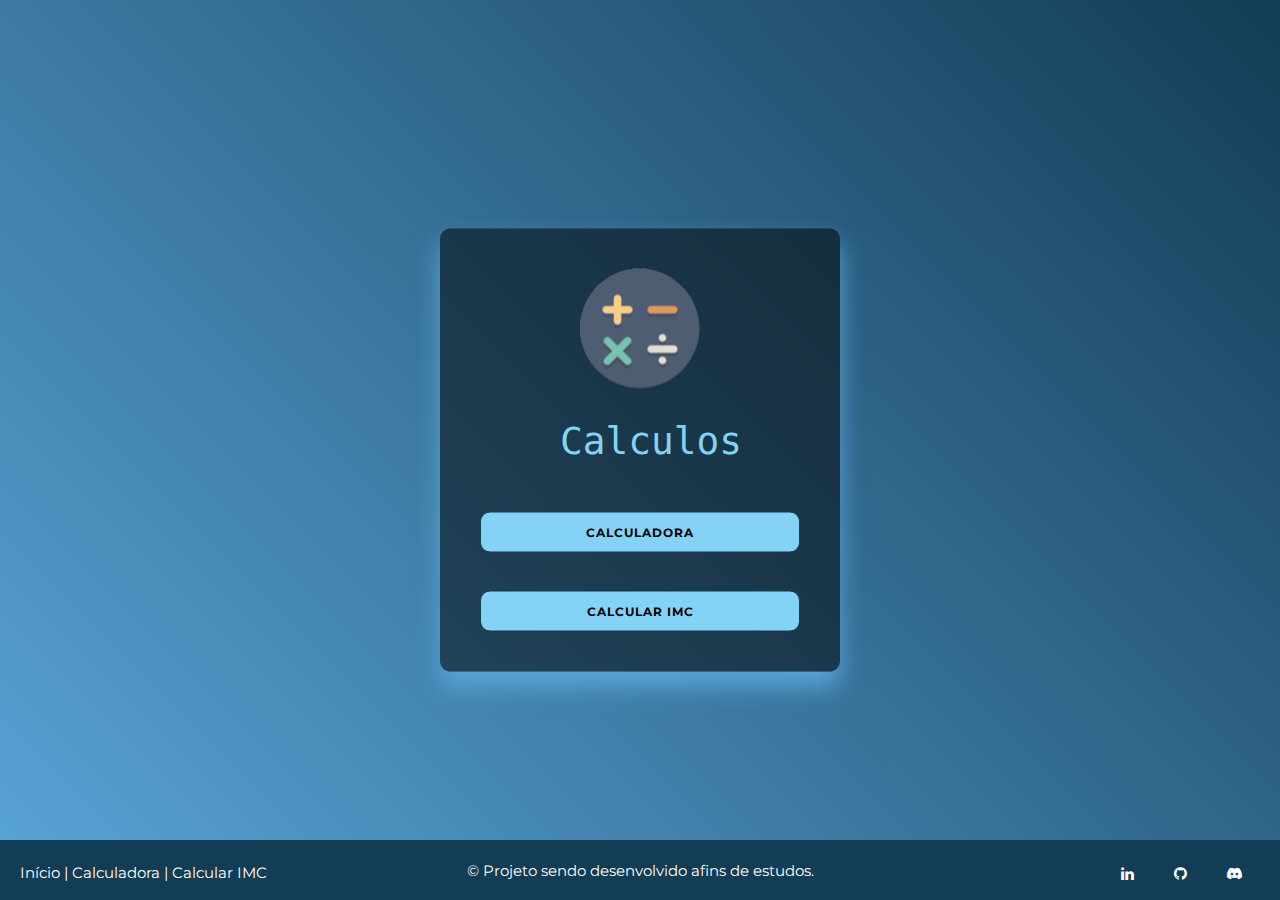
<file: index.html>
<!--   #=------------------------=------------------------=#   -->
<!--   #                 • Calculos                        #   -->
<!--   #                                                   #   -->
<!--   #      • Projeto com funções de calculos sendo      #   -->
<!--   #      • desenvolvido para afins de estudos.        #   -->
<!--   #      • Autor:  Ricardo Rodrigues                  #   -->
<!--   #                                                   #   -->
<!--   #                 • Contato                         #   -->
<!--   #                                                   #   -->
<!--   #      • Discord:  HunTer#1594                      #   -->
<!--   #      • Email:  ricardo272530@gmail.com            #   -->
<!--   #=------------------------=------------------------=#   -->

<!DOCTYPE html>
<html lang="pt-BR">

<head>
    <meta charset="UTF-8">
    <title>Projeto | Calculos</title>
    <link rel="stylesheet" type="text/css" href="/index-style/style.css">
    <link rel="shortcut icon" href="/image/favicon.png" type="image/x-icon">
    <link rel='stylesheet' href='https://cdnjs.cloudflare.com/ajax/libs/font-awesome/4.7.0/css/font-awesome.min.css'>
    <link rel="stylesheet" href="https://cdn.jsdelivr.net/npm/bootstrap-icons@1.7.2/font/bootstrap-icons.css">

</head>

<body>
    <div class="box">
        <a class="box-logo" href="/index.html"></a>
        <div class="box-title">
            Calculos
        </div><br>
        <form>
            <div>
                <a class="buttons" href="/projects/calculator/index.html">Calculadora</a>
            </div></br></br>
            <a class="buttons" href="/projects/calculator-imc/index.html">Calcular IMC</a>
    </div>
    </form>

    <footer>
        <div class="footer-text">
            © Projeto sendo desenvolvido afins de estudos.
        </div>
        <div class="footer-left">
            <a class="footer-custom" href="/index.html" title="Início do projeto">Início</a>
            <a> | </a>
            <a class="footer-custom" href="/projects/calculator/index.html" title="Calculadora">Calculadora</a>
            <a> | </a>
            <a class="footer-custom" href="/projects/calculator-imc/index.html" title="Calculadora de IMC">Calcular IMC</a>
        </div>
        <div class="footer-right">
            <a href="https://www.linkedin.com/in/ricardo-rodrigues-2a1930251/" target="_blank" title="Perfil Linkedin"><i class="fa fa-linkedin footer-icon-custom" ></i></a>
            <a href="https://github.com/Ricardo-Rodrigues0" target="_blank" title="Perfil GitHub"><i class="fa fa-github footer-icon-custom"></i></a>
            <a href="https://discord.com/users/719956528462954618" target="_blank" title="Perfil Discord"><i class="bi bi-discord footer-icon-custom"></i></a>
        </div>
    </footer>
</body>

</html>
</file>
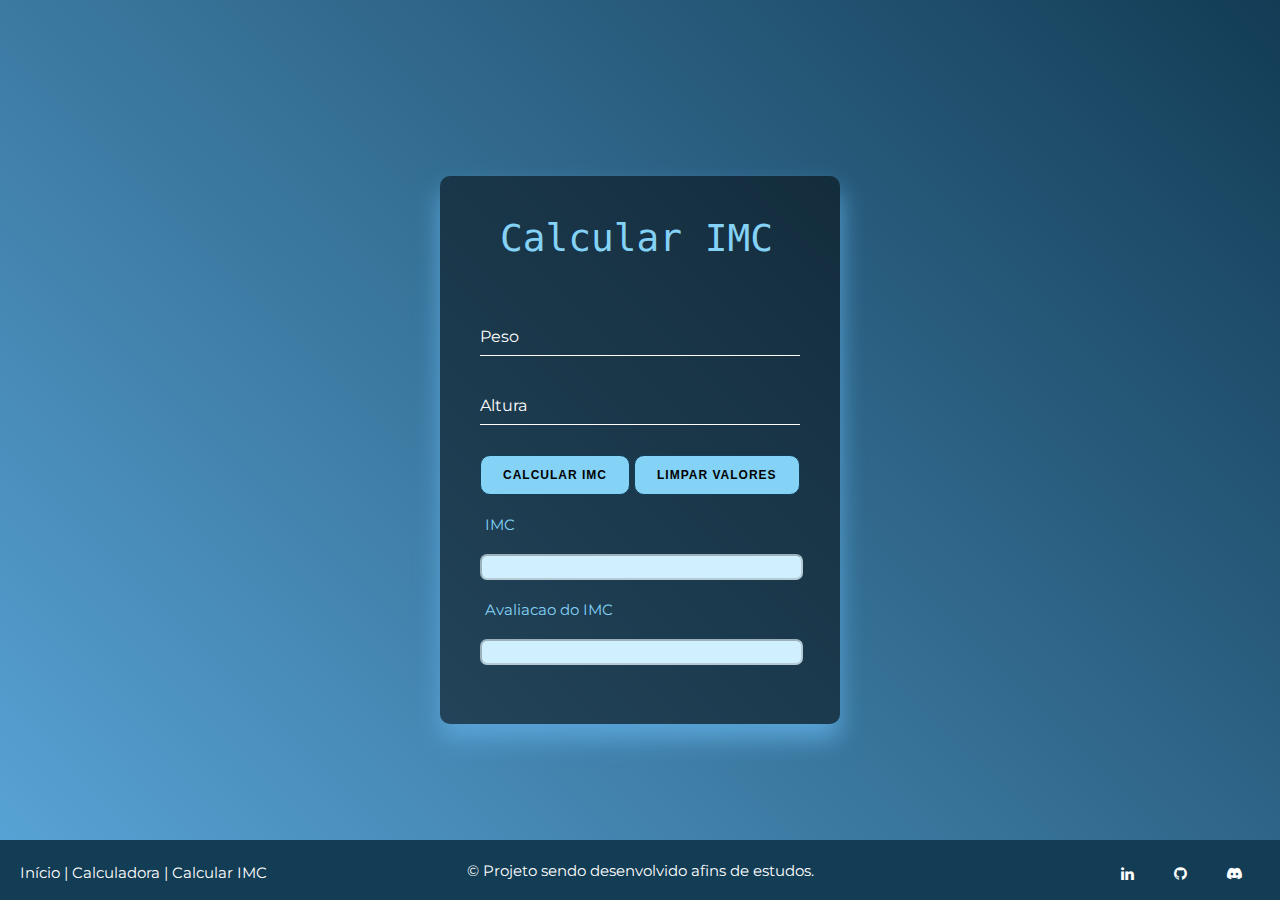
<file: projects/calculator-imc/index.html>
<!DOCTYPE html>
<html lang="pt-BR">

<head>
    <meta charset="UTF-8">
    <title>Projeto | Calcular IMC</title>
    <link rel="stylesheet" type="text/css" href="/projects/calculator-imc/style/style.css">
    <link rel="shortcut icon" href="/projects/calculator-imc/image/favicon.png" type="image/x-icon">
    <link rel='stylesheet' href='https://cdnjs.cloudflare.com/ajax/libs/font-awesome/4.7.0/css/font-awesome.min.css'>
    <link rel="stylesheet" href="https://cdn.jsdelivr.net/npm/bootstrap-icons@1.7.2/font/bootstrap-icons.css">
    <script src="/projects/calculator-imc/javascript/script.js"></script>

</head>

<body>
    <div class="box">
        <div class="box-title">
            Calcular IMC
        </div><br><br><br>
        <form name="form" id="form">
            <div class="user-box">
                <input type="number" name="peso" oninput="maxLen(this)" required>
                <label>Peso</label>
            </div>
            <div class="user-box">
                <input type="number" name="alt" oninput="maxLen(this)" required>
                <label>Altura</label>
            </div>

            <input class="buttons" type="button" value="Calcular IMC" onclick="calcularIMC()" name="button">
            <input class="buttons" type="reset" value="Limpar Valores">
            <p class="box-text">IMC</p>
            <input class="imc2" type="Text" name="massacor" id="massacor" disabled>
            <p class="box-text">Avaliacao do IMC</p>
            <input class="imc2" type="Text" name="comment" id="comment" disabled>
            <br>
            <br>
    </div>
    </form>

    <footer>
        <div class="footer-text">
            © Projeto sendo desenvolvido afins de estudos.
        </div>
        <div class="footer-left">
            <a class="footer-custom" href="/index.html">Início</a>
            <a> | </a>
            <a class="footer-custom" href="/projects/calculator/index.html">Calculadora</a>
            <a> | </a>
            <a class="footer-custom" href="/projects/calculator-imc/index.html">Calcular IMC</a>
        </div>
        <div class="footer-right">
            <a href="https://www.linkedin.com/in/ricardo-rodrigues-2a1930251/"><i
                    class="fa fa-linkedin footer-icon-custom"></i></a>
            <a href="https://github.com/Ricardo-Rodrigues0"><i class="fa fa-github footer-icon-custom"></i></a>
            <a href="https://discord.com/users/719956528462954618"><i class="bi bi-discord footer-icon-custom"></i></a>
        </div>
    </footer>
</body>

</html>
</file>
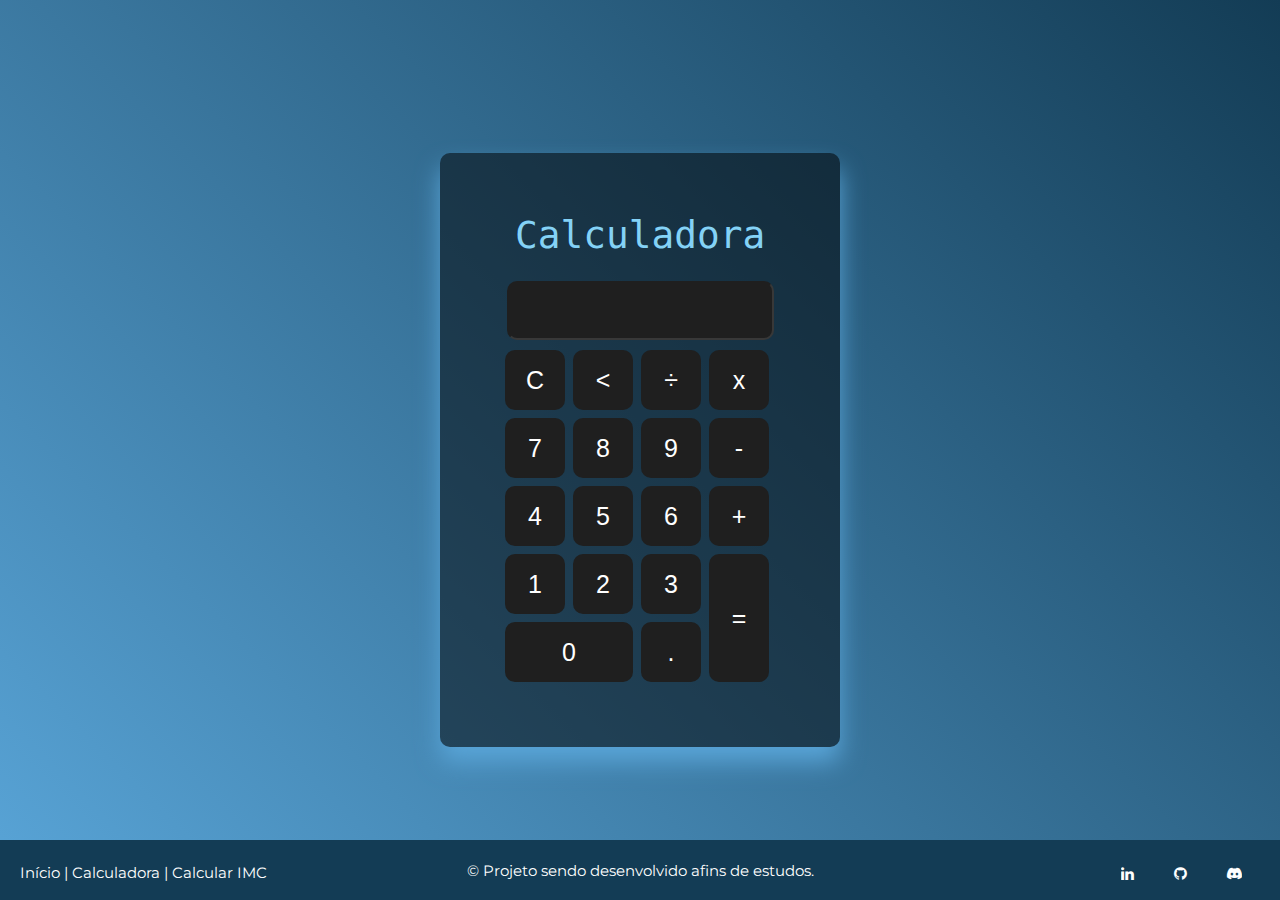
<file: projects/calculator/index.html>
<!DOCTYPE html>
<html lang="pt-BR">

<head>
    <meta charset="UTF-8">
    <title>Projeto | Calculadora</title>
    <link rel="stylesheet" href="/projects/calculator/style/style.css">
    <link rel="shortcut icon" href="/projects/calculator/image/favicon.png" type="image/x-icon">
    <link rel='stylesheet' href='https://cdnjs.cloudflare.com/ajax/libs/font-awesome/4.7.0/css/font-awesome.min.css'>
    <link rel="stylesheet" href="https://cdn.jsdelivr.net/npm/bootstrap-icons@1.7.2/font/bootstrap-icons.css">
    <script src="/projects/calculator/javascript/script.js"></script>
</head>

<body>
    <div class="fundo">
        <div class="box">
            <div class="box-title">
                Calculadora
            </div><br>
            <input id="resultado" disabled></input>
            <table>
                <tr>
                    <td><button class="botao" onclick="clean()">C</td>
                    <td><button class="botao" onclick="back()"><</td>
                    <td><button class="botao" onclick="insert('/')">÷</button></td>
                    <td><button class="botao" onclick="insert('*')">x</button></td>
                </tr>
                <tr>
                    <td><button class="botao" onclick="insert('7')">7</button></td>
                    <td><button class="botao" onclick="insert('8')">8</button></td>
                    <td><button class="botao" onclick="insert('9')">9</button></td>
                    <td><button class="botao" onclick="insert('-')">-</button></td>
                </tr>
                <tr>
                    <td><button class="botao" onclick="insert('4')">4</button></td>
                    <td><button class="botao" onclick="insert('5')">5</button></td>
                    <td><button class="botao" onclick="insert('6')">6</button></td>
                    <td><button class="botao" onclick="insert('+')">+</button></td>
                </tr>
                <tr>
                    <td><button class="botao" onclick="insert('1')">1</button></td>
                    <td><button class="botao" onclick="insert('2')">2</button></td>
                    <td><button class="botao" onclick="insert('3')">3</button></td>
                    <td rowspan="2"><button class="botao" style="height: 128px;" onclick="calcular()">=</button></td>
                </tr>
                <tr>
                    <td colspan="2"><button class="botao" style="width: 128px;" onclick="insert('0')">0</button></td>
                    <td><button class="botao" onclick="insert('.')">.</button></td>
                </tr>
            </table>
        </div>
    </div>

    <footer>
        <div class="footer-text">
            © Projeto sendo desenvolvido afins de estudos.
        </div>
        <div class="footer-left">
            <a class="footer-custom" href="/index.html">Início</a>
            <a> | </a>
            <a class="footer-custom" href="/projects/calculator/index.html">Calculadora</a>
            <a> | </a>
            <a class="footer-custom" href="/projects/calculator-imc/index.html">Calcular IMC</a>
        </div>
        <div class="footer-right">
            <a href="https://www.linkedin.com/in/ricardo-rodrigues-2a1930251/"><i class="fa fa-linkedin footer-icon-custom"></i></a>
            <a href="https://github.com/Ricardo-Rodrigues0"><i class="fa fa-github footer-icon-custom"></i></a>
            <a href="https://discord.com/users/719956528462954618"><i class="bi bi-discord footer-icon-custom"></i></a>
        </div>
    </footer>
</body>

</html>
</file>
<file: index-style/style.css>
@import url('https://fonts.googleapis.com/css?family=Montserrat:400,800');

html {
    height: 100%;
}

body {
    font-family: 'Montserrat', sans-serif;
    background: #ffffff;
    display: flex;
    flex-direction: column;
    justify-content: center;
    align-items: center;
    height: 100vh;
    margin: -20px 0 50px;
    background-image: linear-gradient(45deg, rgb(89, 165, 216), rgb(19, 60, 85));
}

.box {
    position: absolute;
    top: 50%;
    left: 50%;
    width: 400px;
    padding: 40px;
    transform: translate(-50%, -50%);
    background: rgba(0, 0, 0, .5);
    box-sizing: border-box;
    box-shadow: 0 15px 25px rgb(89, 165, 216);
    border-radius: 10px;
}

.box-logo {
    display: flex;
    width: 120px;
    height: 120px;
    border-radius: 20%;
    margin: 0 auto;
    background-image: url("../image/logo.png");
}

.box-title {
    width: 14ch;
    animation: typing 2s steps(40);
    color: #84D2F6;
    white-space: nowrap;
    margin: 30px 80px;
    overflow: hidden;
    font-family: monospace;
    font-size: 1cm;
}

@keyframes typing {
    from {
        width: 0
    }
}

.buttons {
    border-radius: 10px;
    border: 1px solid #133C55;
    background: #84D2F6;
    color: rgb(0, 0, 0);
    font-size: 12px;
    text-decoration: none;
    display: flex;
    justify-content: center;
    align-items: center;
    font-weight: bold;
    padding: 12px 45px;
    letter-spacing: 1px;
    text-transform: uppercase;
    transition: transform 80ms ease-in;
}

.buttons:hover {
    border-radius: 10px;
    border: 1px solid #133C55;
    background: #84D2F6;
    color: rgb(0, 0, 0);
    font-size: 12px;
    display: flex;
    justify-content: center;
    align-items: center;
    font-weight: bold;
    padding: 13px 46px;
    letter-spacing: 1px;
    text-transform: uppercase;
    transition: transform 80ms ease-in;
}

footer {
    position: absolute;
    bottom: 0;
    background-color: #133C55;
    color: #FFF;
    width: 100%;
    height: 60px;
    font-family: 'Montserrat', sans-serif;
    font-size: 15px;
    text-align: center;
    line-height: 50px;
}

.footer-text {
    position: absolute;
    width: 100%;
    top: 10%;
}

.footer-custom {
    color: rgb(255, 255, 255);
    text-decoration: none;
}

.footer-custom:hover {
    color: #84D2F6;
    text-decoration: underline;
}

.footer-left {
    position: absolute;
    margin: 20px;
    top: -20%;
    left: 0%;
}

.footer-right {
    position: absolute;
    margin: 20px;
    top: -20%;
    right: 0%;
}

.footer-icon-custom {
    color: rgb(255, 255, 255);
    margin: 10px;
    padding: 8px 8px;
}

.footer-icon-custom:hover {
    color: #84D2F6;
}
</file>
<file: projects/calculator-imc/style/style.css>
@import url('https://fonts.googleapis.com/css?family=Montserrat:400,800');

html {
    height: 100%;
}

body {
    font-family: 'Montserrat', sans-serif;
    background: #ffffff;
    display: flex;
    flex-direction: column;
    justify-content: center;
    align-items: center;
    height: 100vh;
    margin: -20px 0 50px;
    background-image: linear-gradient(45deg, rgb(89, 165, 216), rgb(19, 60, 85));
}

.box {
    position: absolute;
    top: 50%;
    left: 50%;
    width: 400px;
    padding: 40px;
    transform: translate(-50%, -50%);
    background: rgba(0, 0, 0, .5);
    box-sizing: border-box;
    box-shadow: 0 15px 25px rgb(89, 165, 216);
    border-radius: 10px;
}

.box .user-box {
    position: relative;
}

.box .user-box input {
    width: 100%;
    padding: 10px 0;
    font-size: 16px;
    color: #fff;
    margin-bottom: 30px;
    border: none;
    border-bottom: 1px solid #fff;
    outline: none;
    background: transparent;
}

.box .user-box label {
    position: absolute;
    top: 0;
    left: 0;
    padding: 10px 0;
    font-size: 16px;
    color: #fff;
    pointer-events: none;
    transition: .5s;
}

.box .user-box input:focus~label,
.box .user-box input:valid~label {
    top: -20px;
    left: 0;
    color: #84D2F6;
    font-size: 12px;
}

.box-title {
    color: #84D2F6;
    margin: 0px 20px;
    font-family: monospace;
    font-size: 1cm;
}

.buttons {
    border-radius: 10px;
    border: 1px solid #133C55;
    background: #84D2F6;
    color: rgb(0, 0, 0);
    height: 100%;
    font-size: 12px;
    font-weight: bold;
    padding: 12px 22px;
    letter-spacing: 1px;
    text-transform: uppercase;
}

.buttons:hover {
    border-radius: 10px;
    border: 1px solid rgba(0, 0, 0, 0);
    background: #005488;
    color: rgb(255, 255, 255);
    font-size: 12px;
    font-weight: bold;
    padding: 12px 22px;
    letter-spacing: 1px;
    text-transform: uppercase;
    transition: transform 80ms ease-in;
}

footer {
    position: absolute;
    bottom: 0;
    background-color: #133C55;
    color: #FFF;
    width: 100%;
    height: 60px;
    font-family: 'Montserrat', sans-serif;
    font-size: 15px;
    text-align: center;
    line-height: 50px;
}

.footer-text {
    position: absolute;
    width: 100%;
    top: 10%;
}

.footer-custom {
    color: rgb(255, 255, 255);
    text-decoration: none;
}

.footer-custom:hover {
    color: #84D2F6;
    text-decoration: underline;
}

.footer-left {
    position: absolute;
    margin: 20px;
    top: -20%;
    left: 0%;
}

.footer-right {
    position: absolute;
    margin: 20px;
    top: -20%;
    right: 0%;
}

.footer-icon-custom {
    color: rgb(255, 255, 255);
    margin: 10px;
    padding: 8px 8px;
}

.footer-icon-custom:hover {
    color: #84D2F6;
}

.imc2 {
    width: 315px;
    background-color: #d0f0ff;
    height: 20px;
    margin: 0px;
    font-size: 20px;
    color: rgb(0, 0, 0);
    text-align: center;
    font-size: 15px;
    border-radius: 7px;
}

.box-text {
    color: #84D2F6;
    margin: 20px 5px;
    font-size: 15px;
    font-family: 'Montserrat', sans-serif;
}
</file>
<file: projects/calculator/style/style.css>
@import url('https://fonts.googleapis.com/css?family=Montserrat:400,800');

* {
    margin: 0;
    padding: 0;
}

.fundo {
    background-image: linear-gradient(45deg, rgb(89, 165, 216), rgb(19, 60, 85));
    height: 100vh;
    color: white;
    font-family: 'Montserrat', sans-serif;
    text-align: center;
}

.box {
    position: absolute;
    top: 50%;
    left: 50%;
    width: 400px;
    padding: 60px;
    transform: translate(-50%, -50%);
    background: rgba(0, 0, 0, .5);
    box-sizing: border-box;
    box-shadow: 0 15px 25px rgb(89, 165, 216);
    border-radius: 10px;
}

.box-title {
    color: #84D2F6;
    margin: 0px 15px;
    font-family: monospace;
    font-size: 1cm;
}

#resultado {
    width: 253px;
    background-color: rgb(31, 31, 31);
    height: 45px;
    margin: 5px;
    font-size: 30px;
    color: rgb(255, 255, 255);
    text-align: right;
    border-radius: 10px;
    padding: 5px;
}

.botao {
    width: 60px;
    height: 60px;
    font-size: 25px;
    cursor: pointer;
    margin: 3px;
    background-color: rgb(31, 31, 31);
    border: none;
    border-radius: 10px;
    color: white;
}

.botao:hover {
    background-color: black;
}

footer {
    position: absolute;
    bottom: 0;
    background-color: #133C55;
    color: #FFF;
    width: 100%;
    height: 60px;
    font-family: 'Montserrat', sans-serif;
    font-size: 15px;
    text-align: center;
    line-height: 50px;
}

.footer-text {
    position: absolute;
    width: 100%;
    top: 10%;
}

.footer-custom {
    color: rgb(255, 255, 255);
    text-decoration: none;
}

.footer-custom:hover {
    color: #84D2F6;
    text-decoration: underline
}

.footer-left {
    position: absolute;
    margin: 20px;
    top: -20%;
    left: 0%;
}

.footer-right {
    position: absolute;
    margin: 20px;
    top: -20%;
    right: 0%;
}

.footer-icon-custom {
    color: rgb(255, 255, 255);
    margin: 10px;
    padding: 8px 8px;
}

.footer-icon-custom:hover {
    color: #84D2F6;
}
</file>
